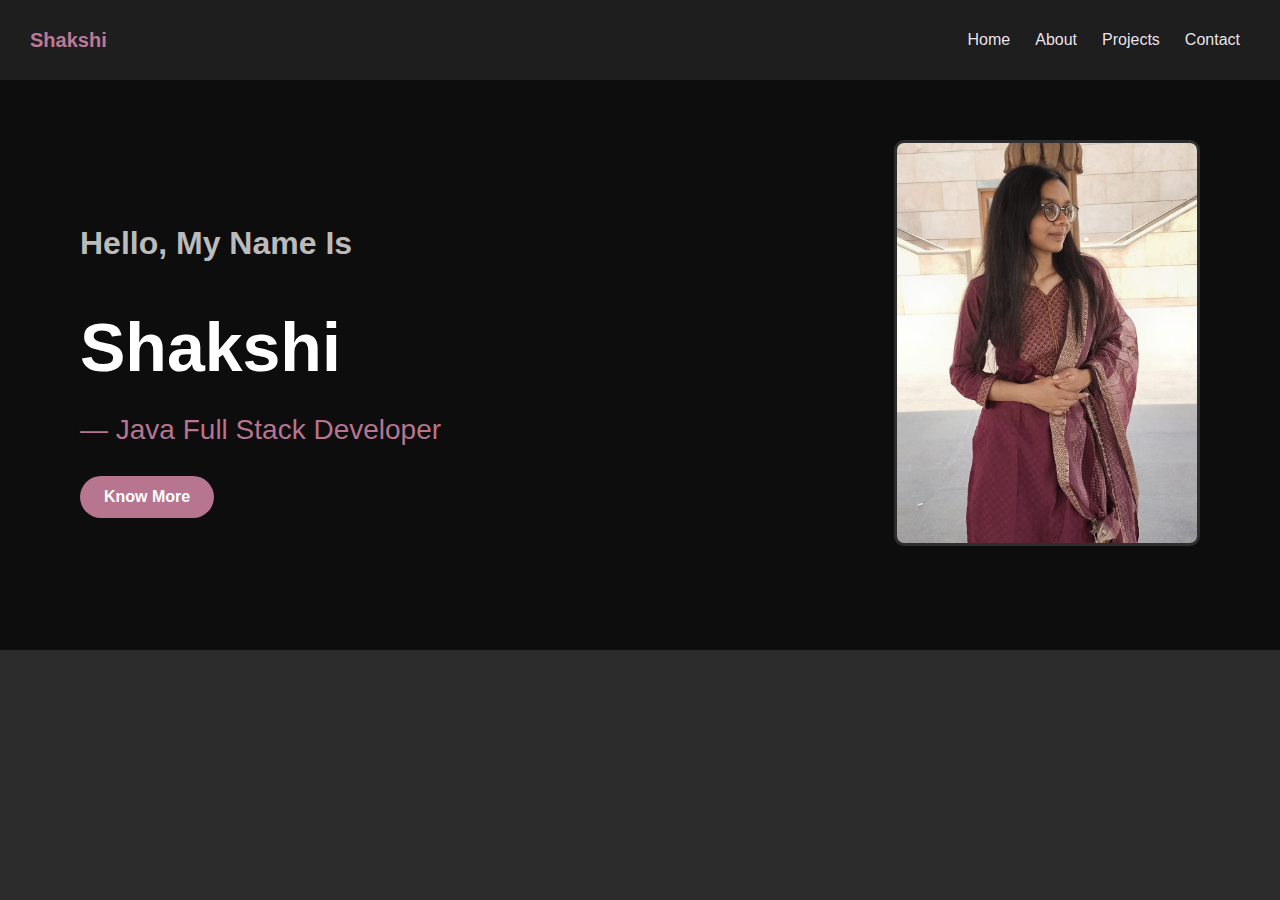
<file: index.html>
<!DOCTYPE html>
<html lang="en">
<head>
  <meta charset="UTF-8" />
  <meta name="viewport" content="width=device-width, initial-scale=1.0"/>
  <title>Shakshi Portfolio</title>
  <link rel="stylesheet" href="style.css" />
</head>
<body>
  <header class="navbar">
    <div class="logo">Shakshi</div>
    <nav>
      <ul class="nav-links">
        <li><a href="index.html" >Home</a></li>
        <li><a href="about.html">About</a></li>
        <li><a href="projects.html">Projects</a></li>
        <li><a href="contact.html">Contact</a></li>
      </ul>
    </nav>
  </header>

  <section class="home" id="home">
    <div class="home-content">
      <div class="intro">
        <h5>Hello, My Name Is</h5>
        <h1>Shakshi</h1>
        <p>— Java Full Stack Developer</p>
        <a href="about.html" class="btn">Know More</a>
      </div>
      <div class="hero-img">
        <img src="profile.jpg" alt="Shakshi" />
      </div>
    </div>
  </section>
  
</body>
</html>
</file>
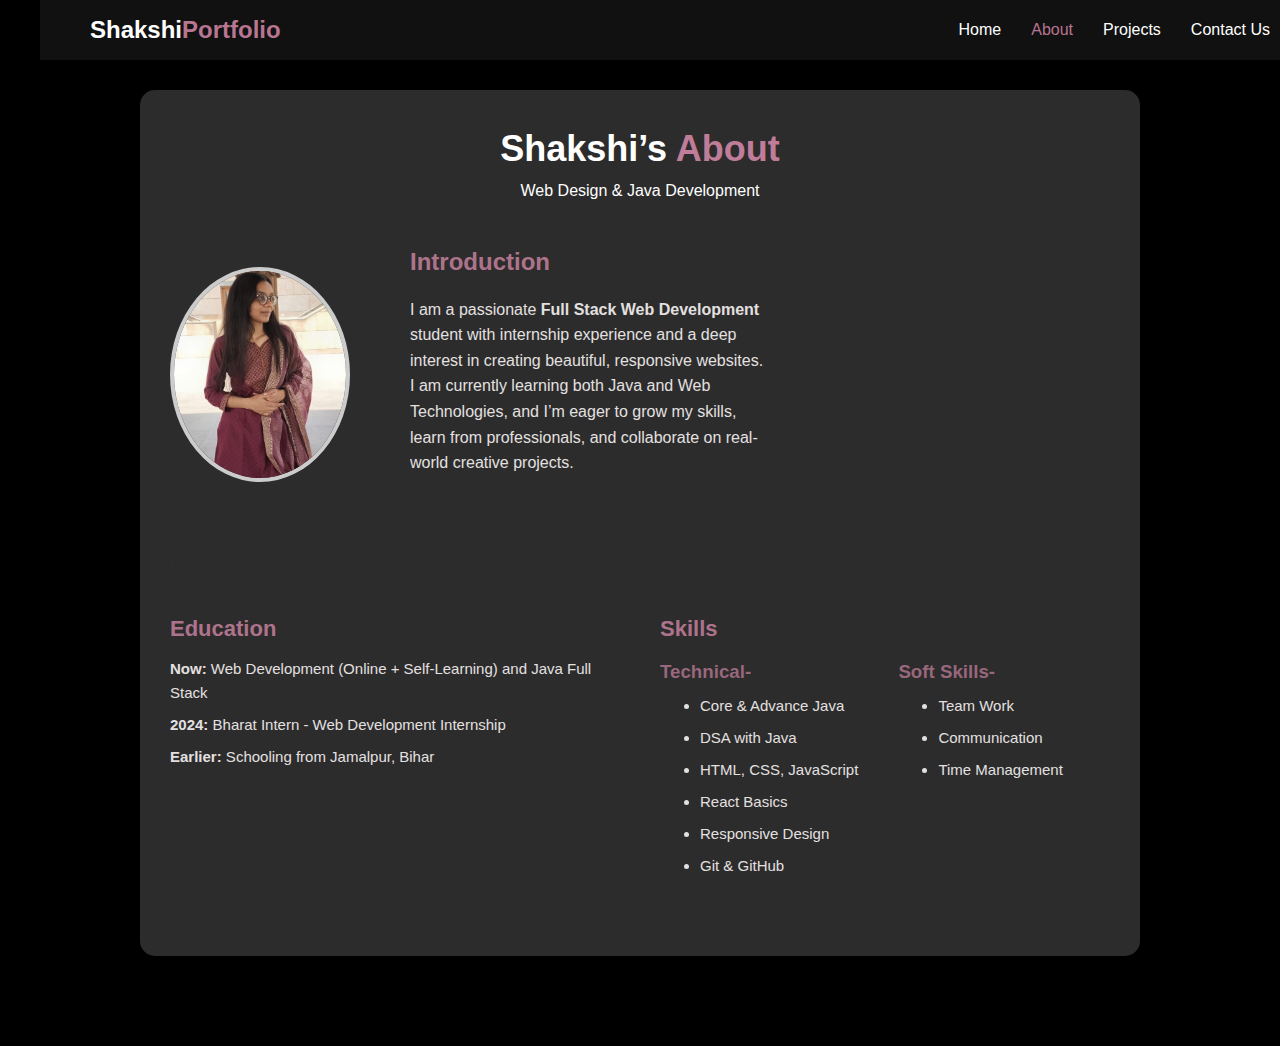
<file: about.html>
<!DOCTYPE html>
<html lang="en">
<head>
  <meta charset="UTF-8">
  <meta name="viewport" content="width=device-width, initial-scale=1.0">
  <title>About - Shakshi</title>
  <link rel="stylesheet" href="style.css">
</head>
<body class="about-page">
    <header class="navbar">
        <h1 class="logo">Shakshi<span>Portfolio</span></h1>
        <nav>
          <ul>
            <li><a href="index.html">Home</a></li>
            <li><a href="about.html" class="active">About</a></li>
            <li><a href="projects.html">Projects</a></li>
            <li><a href="contact.html" >Contact Us</a></li>
          </ul>
        </nav>
      </header>
    

  <div class="container">
    <header>
      <h1>Shakshi’s <span>About</span> </h1>
      <p>Web Design & Java Development</p>
    </header>

    <section class="intro">
      <img src="profile.jpg" alt="Shakshi photo" class="profile-img" />
      <div class="intro-text">
        <h2>Introduction</h2>
        <p>I am a passionate <strong>Full Stack Web Development</strong> student with internship experience and a deep interest in creating beautiful, responsive websites. I am currently learning both Java and Web Technologies, and I’m eager to grow my skills, learn from professionals, and collaborate on real-world creative projects.</p>
      </div>
    </section>.

    <section class="education-skills">
      <div class="education">
        <h2>Education</h2>
        <p><strong>Now:</strong> Web Development (Online + Self-Learning) and Java Full Stack</p>
        <p><strong>2024:</strong> Bharat Intern - Web Development Internship</p>
        <p><strong>Earlier:</strong> Schooling from Jamalpur, Bihar</p>
      </div>
      <div class="skills">
        <h2>Skills</h2>
        <div class="skill-columns">
          <div>
            <h3>Technical-</h3>
            <ul>
              <li>Core & Advance Java</li>
              <li>DSA with Java</li>
              <li>HTML, CSS, JavaScript</li>
              <li>React Basics</li>
              <li>Responsive Design</li>
              <li>Git & GitHub</li>
            </ul>
          </div>
          <div>
            <h3>Soft Skills-</h3>
            <ul>
              <li>Team Work</li>
              <li>Communication</li>
              <li>Time Management</li>
            </ul>
          </div>
        </div>
      </div>
    </section>

    <!-- <section class="contact-info">
      <h2>Contact</h2>
      <p>Email: shakshi@email.com</p>
      <p>Location: Jamalpur, Bihar</p>
    </section> -->
  </div>
<style>
    /* General Reset */
* {
  margin: 0;
  padding: 0;
  box-sizing: border-box;
}

body {
  font-family: 'Segoe UI', sans-serif;
  background-color: #f9f9f9;
  color: #1f1f1f;
  line-height: 1.6;
}
.navbar {
  display: flex;
  justify-content: space-between;
  padding: 20px 50px;
  background-color: #111;
  align-items: center;
}

.logo {
  color: white;
  font-weight: bold;
  font-size: 24px;
}
.logo span {
  color: #f99ec4b8;
}

nav ul {
  list-style: none;
  display: flex;
  gap: 30px;
}
nav ul li a {
  text-decoration: none;
  color: white;
  font-size: 16px;
}
nav ul li a.active,
nav ul li a:hover {
  color: #f99ec4b8;
}

.container {
  max-width: 1000px;
  margin: 50px auto;
  padding: 30px;
  background-color:#2c2c2c;
  border-radius: 15px;
  box-shadow: 0 4px 20px rgba(0, 0, 0, 0.05);
}

/* Header */
header {
  text-align: center;
  margin-bottom: 40px;
}

header h1 {
  font-size: 36px;
  font-weight: 700;
  color: white;
}

header p {
  color: white;
  font-size: 16px;
}
header span{
    color:#f99ec4b8 ;
}

/* Introduction */
.intro {
  display: flex;
  flex-wrap: wrap;
  align-items: center;
  gap: 30px;
  margin-bottom: 40px;
}

.profile-img {
  width: 180px;
  height: 215px;
  object-fit: cover;
  border-radius: 50%;
  border: 4px solid #ccc;
}

.intro-text {
  flex: 1;
}

.intro-text h2 {
  font-size: 24px;
  color:#f99ec4a5;
  margin-bottom: 15px;
}

.intro-text p {
  font-size: 16px;
  color: #e4e0e0;
}

/* Education and Skills */
.education-skills {
  display: grid;
  grid-template-columns: 1fr 1fr;
  gap: 40px;
  margin-bottom: 40px;
}

.education h2,
.skills h2 {
  font-size: 22px;
  margin-bottom: 10px;
  color: #f99ec4a5;
}

.education p,
.skills li {
  font-size: 15px;
  color: #e4e0e0;
  margin: 8px 0;
}

.skills ul {
  padding-left: 20px;
  list-style: disc;
}
h3{
    color:#f99ec487 ;
}

 </style>
</body>
</html>
</file>
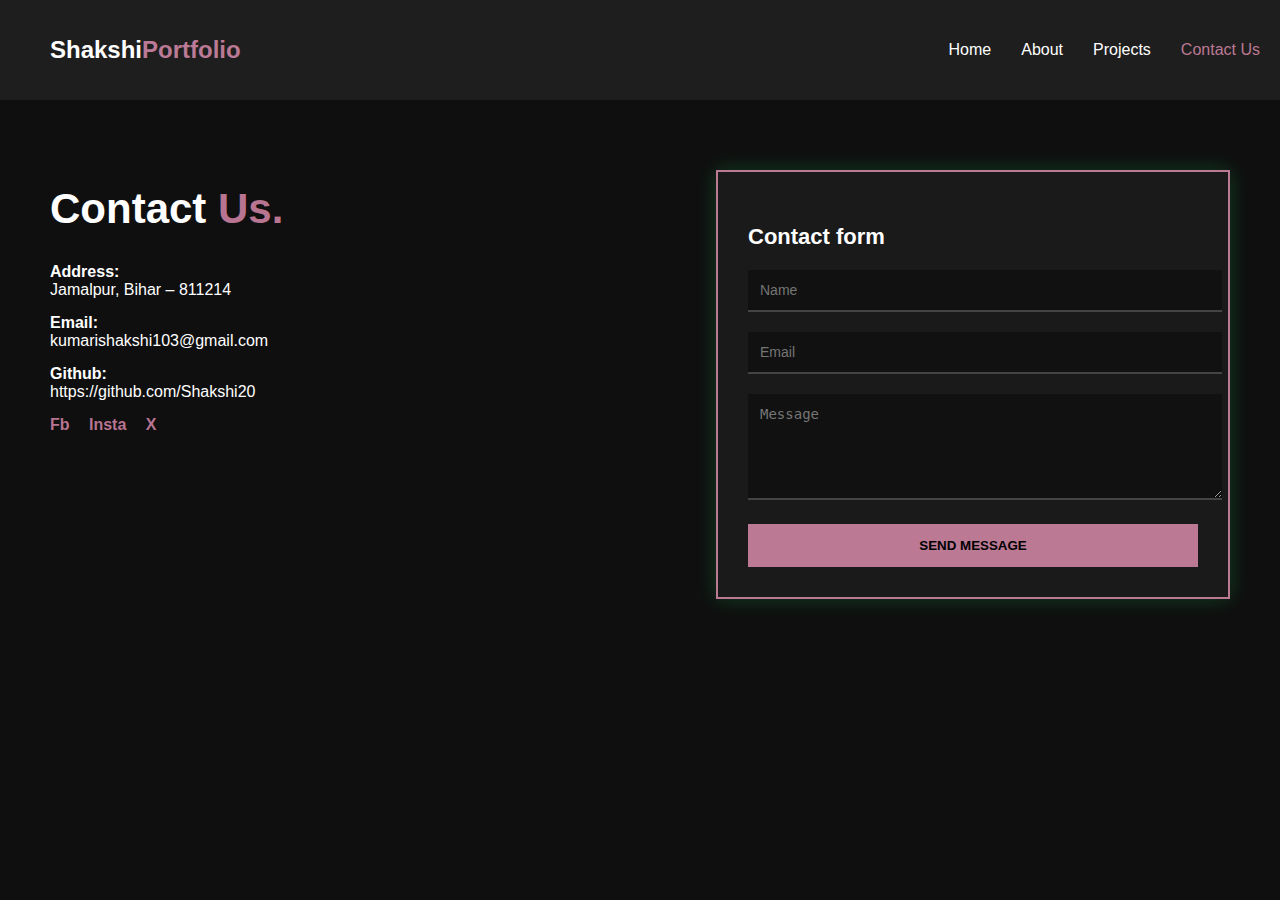
<file: contact.html>
<!DOCTYPE html>
<html lang="en">
<head>
  <meta charset="UTF-8" />
  <meta name="viewport" content="width=device-width, initial-scale=1.0"/>
  <title>Contact Us - Shakshi</title>
  <link rel="stylesheet" href="style.css" />
</head>
<body>
  <header class="navbar">
    <h1 class="logo">Shakshi<span>Portfolio</span></h1>
    <nav>
      <ul>
        <li><a href="index.html">Home</a></li>
        <li><a href="about.html">About</a></li>
        <li><a href="projects.html">Projects</a></li>
        <li><a href="contact.html" class="active">Contact Us</a></li>
      </ul>
    </nav>
  </header>

  <main class="contact-page">
    <div class="contact-left">
      <h2>Contact <span>Us.</span></h2>
     
      <p><strong>Address:</strong><br>
        Jamalpur, Bihar – 811214</p>
      <p><strong>Email:</strong><br>
        kumarishakshi103@gmail.com</p>
      <!-- <p><strong>Linkedin:</strong><br>
        https://www.linkedin.com/in/shakshi-1722412aa</p> -->
      <p><strong>Github:</strong><br>
        https://github.com/Shakshi20</p>    
      <div class="socials">
        <a href="#">Fb</a>
        <a href="#">Insta</a>
        <a href="#">X</a>
      </div>
    </div>

    <div class="contact-right">
      <form class="contact-form">
        <h3>Contact form</h3>
        <input type="text" placeholder="Name" required />
        <input type="email" placeholder="Email" required />
        <textarea rows="5" placeholder="Message" required></textarea>
        <button type="submit">SEND MESSAGE</button>
      </form>
    </div>
  </main>
  <style>
    body {
  margin: 0;
  font-family: 'Segoe UI', sans-serif;
  background-color: #0f0f0f;
  color: white;
}

.navbar {
  display: flex;
  justify-content: space-between;
  padding: 20px 50px;
  background-color: #1e1e1e;
  align-items: center;
}

.logo {
  color: white;
  font-weight: bold;
  font-size: 24px;
}
.logo span {
  color: #f99ec4b8;
}

nav ul {
  list-style: none;
  display: flex;
  gap: 30px;
  padding-right: 70px;
}
nav ul li a {
  text-decoration: none;
  color: white;
  font-size: 16px;
}
nav ul li a.active,
nav ul li a:hover {
  color: #f99ec4b8;
}

.contact-page {
  display: flex;
  justify-content: space-between;
  padding: 50px;
  gap: 40px;
  background: #0f0f0f;
  flex-wrap: wrap;
}

.contact-left {
  flex: 1;
  max-width: 400px;
  margin-top: 100px;
}
.contact-left h2 {
  font-size: 42px;
  margin-bottom: 30px;
}
.contact-left h2 span {
  color: #f99ec4b8;
}
.contact-left p {
  margin: 15px 0;
  font-size: 16px;
}
.socials a {
  margin-right: 15px;
  color: #f99ec4b8;
  text-decoration: none;
  font-weight: bold;
}

.contact-right {
  flex: 1;
  max-width: 450px;
  background-color: #1a1a1a;
  padding: 30px;
  margin-top: 120px;
  border: 2px solid #f99ec4b8;
  box-shadow: 0 0 20px rgba(30, 255, 113, 0.2);
}

.contact-form h3 {
  margin-bottom: 20px;
  font-size: 22px;
}

.contact-form input,
.contact-form textarea {
  width: 100%;
  padding: 12px;
  margin-bottom: 20px;
  background-color: #111;
  border: none;
  color: white;
  border-bottom: 2px solid #444;
  font-size: 14px;
}

.contact-form button {
  width: 100%;
  padding: 14px;
  background-color: #f99ec4b8;
  border: none;
  color: #000;
  font-weight: bold;
  cursor: pointer;
  transition: 0.3s;
}

.contact-form button:hover {
  background-color: #f99ec4b8;
}

  </style>
</body>
</html>
</file>
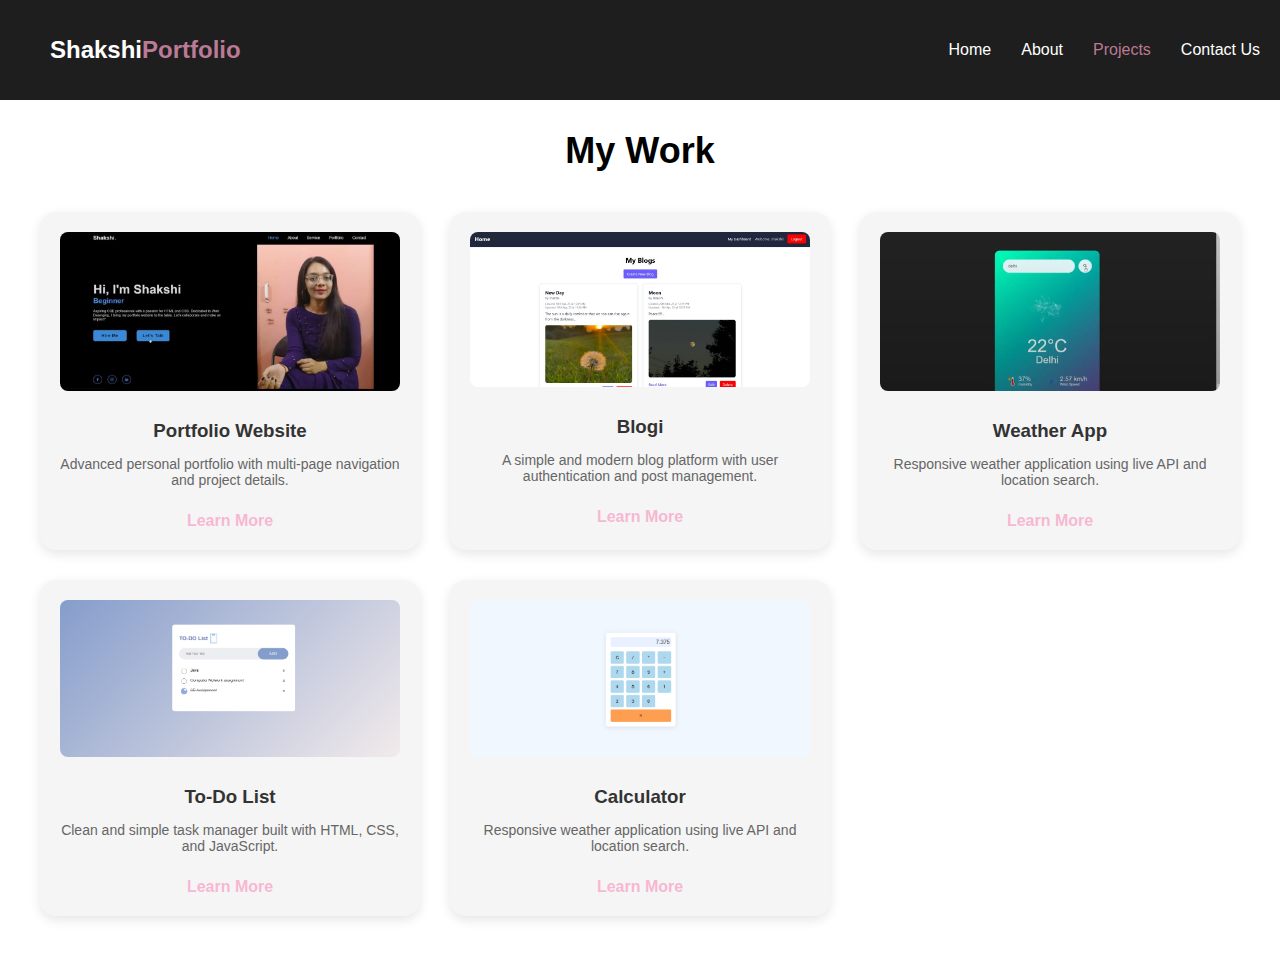
<file: projects.html>
<!DOCTYPE html>
<html lang="en">
<head>
    <meta charset="UTF-8">
    <meta name="viewport" content="width=device-width, initial-scale=1.0">
    <title>Document</title>
    <link rel="stylesheet" href="style.css" />
</head>
<body>
    <header class="navbar">
        <h1 class="logo">Shakshi<span>Portfolio</span></h1>
        <nav>
          <ul>
            <li><a href="index.html">Home</a></li>
            <li><a href="about.html">About</a></li>
            <li><a href="projects.html"class="active">Projects</a></li>
            <li><a href="contact.html" >Contact Us</a></li>
          </ul>
        </nav>
      </header>
    <div>
        <!-- projects.html -->
<section class="my-work">
    <h2>My Work</h2>
    <div class="projects-grid">
      <div class="project-card">
        <img src="portfolio.jpg" alt="Project 1">
        <h3>Portfolio Website</h3>
        <p>Advanced personal portfolio with multi-page navigation and project details.</p>
        <a href="#">Learn More</a>
      </div>
      
      <div class="project-card">
        <img src="blogi.jpg" alt="Project Blogi">
        <h3>Blogi</h3>
        <p>A simple and modern blog platform with user authentication and post management.</p>
        <a href="#">Learn More</a>
      </div>
      
  
      <div class="project-card">
        <img src="weather.jpg" alt="Project 2">
        <h3>Weather App</h3>
        <p>Responsive weather application using live API and location search.</p>
        <a href="#">Learn More</a>
      </div>
  
      <div class="project-card">
        <img src="todo.png" alt="Project 3">
        <h3>To-Do List</h3>
        <p>Clean and simple task manager built with HTML, CSS, and JavaScript.</p>
        <a href="#">Learn More</a>
      </div>
      <div class="project-card">
        <img src="calculator.png" alt="Project 2">
        <h3>Calculator</h3>
        <p>Responsive weather application using live API and location search.</p>
        <a href="#">Learn More</a>
      </div>

    </div>
  </section>
    </div>
<style>
.navbar {
  display: flex;
  justify-content: space-between;
  padding: 20px 50px;
  background-color: #1e1e1e;
  align-items: center;
}
.logo {
  color: white;
  font-weight: bold;
  font-size: 24px;
}
.logo span {
  color: #f99ec4b8;
}

nav ul {
  list-style: none;
  display: flex;
  gap: 30px;
  padding-right: 70px;
}
nav ul li a {
  text-decoration: none;
  color: white;
  font-size: 16px;
}
nav ul li a.active,
nav ul li a:hover {
  color: #f99ec4b8;
}
</style>
    
</body>
</html>
</file>
<file: style.css>
body {
    margin: 0;
    background-color: #2c2c2c;
    font-family: 'Segoe UI', sans-serif;
  }
  
  /* Navbar Styles */
  .navbar {
    position: fixed;
    top: 0;
    width: 100%;
    height: 60px;
    background-color: #1e1e1e;
    display: flex;
    justify-content: space-between;
    align-items: center;
    padding: 10px 30px;
    z-index: 10px;
}
  .logo {
    font-size: 20px;
    font-weight: bold;
    color: #f99ec4b8;
  }
  
  .nav-links {
    list-style: none;
    display: flex;
    gap: 25px;
    padding-right: 70px;
  }
  
  .nav-links a {
    text-decoration: none;
    color: #f3ebf5f7;
    font-size: 16px;
    transition: color 0.3s;
  }
  
  .nav-links a:hover {
    color: #f99ec4b8;
  }
  
  /* Portfolio Cover Styles */
/* Home Section */
.home {
    background-color: #0d0d0d;
    color: #fff;
    padding: 100px 80px;
  }
  
  .home-content {
    display: flex;
    align-items: center;
    justify-content: space-between;
    flex-wrap: wrap;
  }
  
  .intro {
    max-width: 600px;
  }
  
  .intro h5 {
    font-size: 32px;
    color: #bbb;
    margin-bottom: 10px;
  }
  
  .intro h1 {
    font-size: 68px;
    font-weight: bold;
    margin-bottom: 10px;
    color: #fff;
  }
  
  .intro p {
    font-size: 28px;
    color: #f99ec4b8;
    margin-bottom: 30px;
  }
  
  .btn {
    display: inline-block;
    background-color:  #f99ec4b8;
    color: #fff;
    padding: 12px 24px;
    border-radius: 30px;
    text-decoration: none;
    font-weight: 600;
    transition: background 0.3s;
  }
  
  .btn:hover {
    background-color: #bd698cb8;
  }
  
  .hero-img img {
    width: 300px;
    border-radius: 10px;
    border: 3px solid #2e2e2e;
  }
  
  .my-work {
    background: #fff;
    padding: 60px 40px;
    color: #111;
    text-align: center;
  }
  
  .my-work h2 {
    font-size: 36px;
    margin-bottom: 40px;
    color: black;
  }
  
  .projects-grid {
    display: grid;
    gap: 30px;
    grid-template-columns: repeat(auto-fit, minmax(280px, 1fr));
    justify-content: center;
  }
  
  .project-card {
    background: #f5f5f5;
    padding: 20px;
    border-radius: 16px;
    box-shadow: 0 4px 12px rgba(0,0,0,0.1);
    transition: 0.3s ease;
  }
  
  .project-card:hover {
    transform: translateY(-5px);
  }
  
  .project-card img {
    width: 100%;
    border-radius: 8px;
    margin-bottom: 15px;
  }
  
  .project-card h3 {
    margin: 10px 0;
    color: #333;
  }
  
  .project-card p {
    font-size: 14px;
    color: #666;
  }
  
  .project-card a {
    display: inline-block;
    margin-top: 10px;
    color:  #f99ec4b8;
    font-weight: bold;
    text-decoration: none;
  }


/*about */
.about-page {
    font-family: 'Arial', sans-serif;
    background: #f4f4f4;
    padding: 40px;
    color: #333;
    background-color: black;
  }
  
  .container {
    max-width: 960px;
    margin: auto;
    background: #fff;
    padding: 40px;
    border-radius: 10px;
  }
  
  header h1 {
    font-size: 32px;
    font-weight: 600;
    text-align: center;
  }
  
  header span {
    color: #555;
  }
  
  .profile-img {
    width: 180px;
    border-radius: 50%;
    float: left;
    margin-right: 30px;
  }
  
  .intro-text {
    overflow: hidden;
  }
  
  section {
    margin-top: 40px;
  }
  
  .skill-columns {
    display: flex;
    gap: 40px;
  }
  
  .skill-columns ul {
    list-style: square;
    margin-left: 20px;
  }
  
  .contact-info p {
    margin: 5px 0;
  }
</file>
